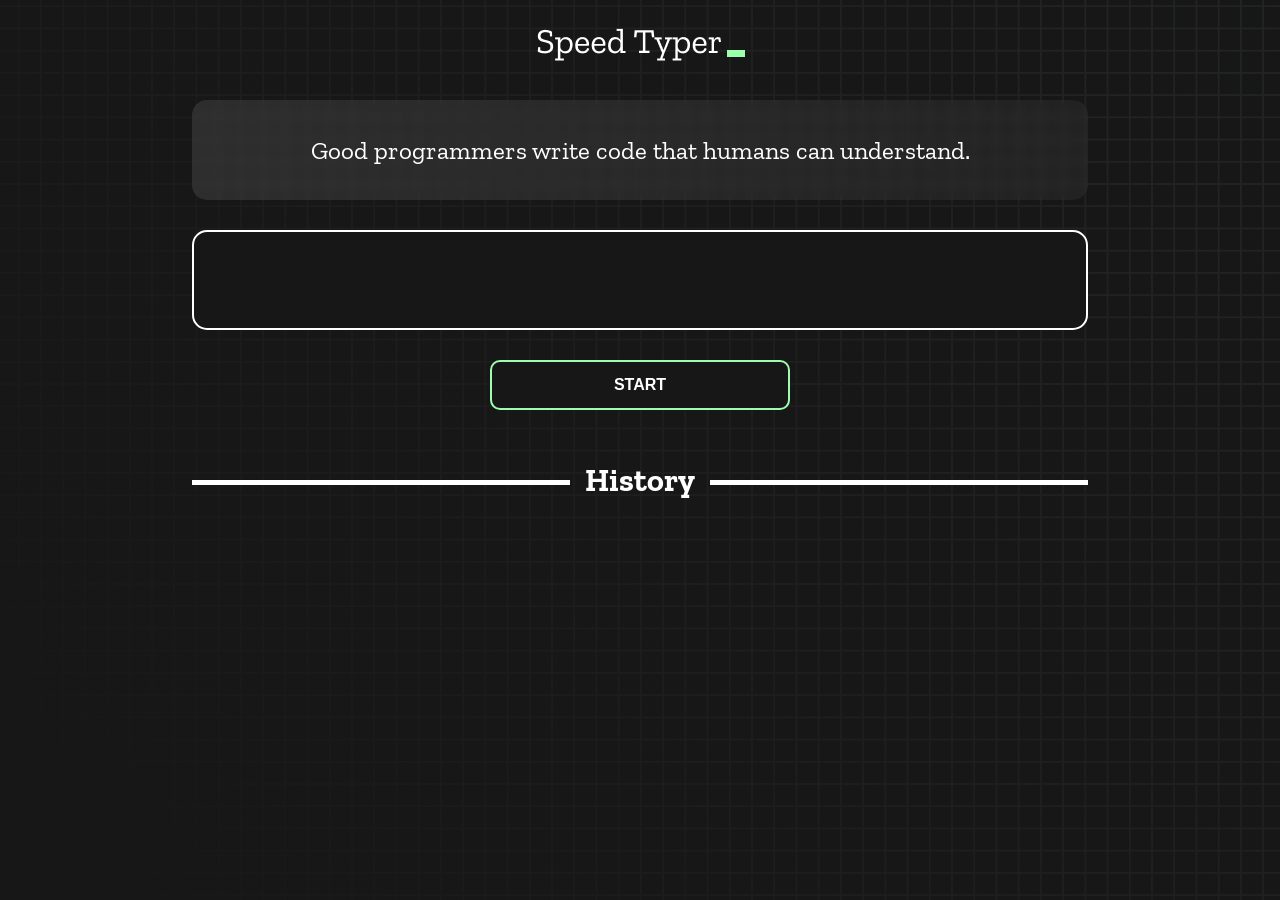
<file: index.html>
<!DOCTYPE html>
<html lang="en">
  <head>
    <meta charset="UTF-8" />
    <meta http-equiv="X-UA-Compatible" content="IE=edge" />
    <meta name="viewport" content="width=device-width, initial-scale=1.0" />
    <title>Type Monster</title>
    <link rel="stylesheet" href="styles.css" />
    <link rel="preconnect" href="https://fonts.googleapis.com" />
    <link rel="preconnect" href="https://fonts.gstatic.com" crossorigin />
    <link
      href="https://fonts.googleapis.com/css2?family=Zilla+Slab:wght@300;400;500&display=swap"
      rel="stylesheet"
    />
  </head>
  <body>
    <h1 class="title"><img src="./logo.png" /></h1>
    <div id="show-time">0 seconds</div>

    <div class="box-container">
      <div id="question"></div>

      <div id="display" class="inactive"></div>

      <div class="buttons">
        <button id="starts">START</button>
      </div>

      <div class="divider-container">
        <div class="line"></div>
        <h1 class="title2">History</h1>
        <div class="line"></div>
      </div>
      <div id="histories"></div>
    </div>

    <div id="countdown"></div>
    <div id="modal-background" class="hidden"></div>
    <div id="result" class="hidden"></div>

    <script src="./history.js"></script>
    <script src="./script.js"></script>
  </body>
</html>
</file>
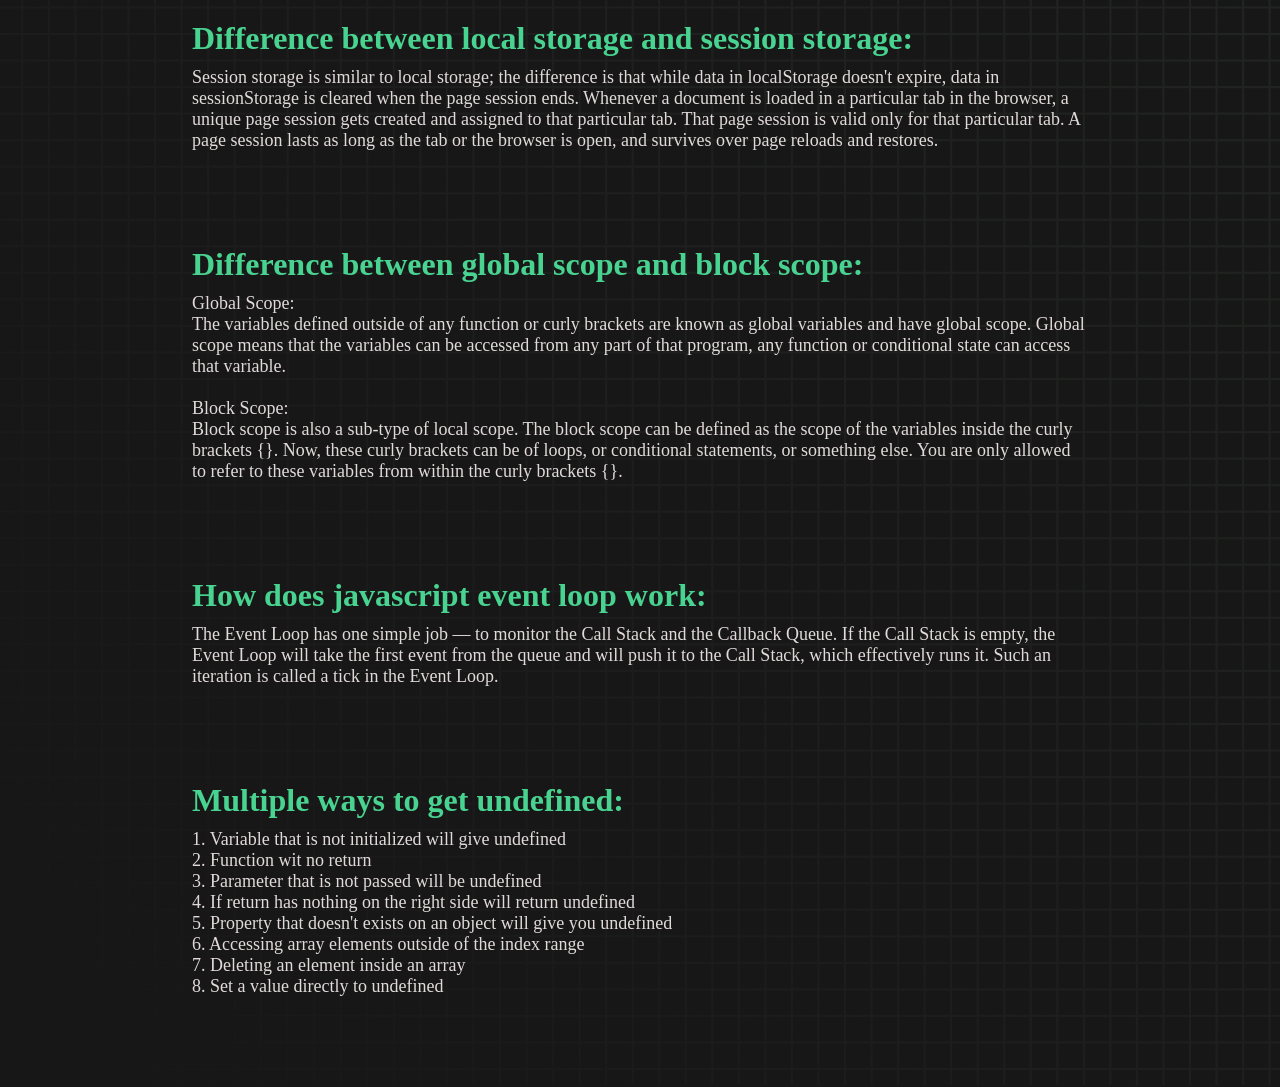
<file: blog.html>
<!DOCTYPE html>
<html lang="en">
<head>
    <meta charset="UTF-8">
    <meta http-equiv="X-UA-Compatible" content="IE=edge">
    <meta name="viewport" content="width=device-width, initial-scale=1.0">
    <title>Type Monster Blog</title>
    <link rel="stylesheet" href="styles.css" />

</head>
<body>
    <div class="box-container ">
        <div>
            <h1 class="blog-header">Difference between local storage and session storage:</h1>
            <p class="blog-details">Session storage is similar to local storage; the difference is that while data in localStorage doesn't expire, data in sessionStorage is cleared when the page session ends. Whenever a document is loaded in a particular tab in the browser, a unique page session gets created and assigned to that particular tab. That page session is valid only for that particular tab.            A page session lasts as long as the tab or the browser is open, and survives over page reloads and restores.</p>
        </div>

        <div>
            <h1 class="blog-header">Difference between global scope and block scope:</h1>
            <p class="blog-details">Global Scope: <br> The variables defined outside of any function or curly brackets are known as global variables and have global scope. Global scope means that the variables can be accessed from any part of that program, any function or conditional state can access that variable. <br><br> Block Scope: <br> Block scope is also a sub-type of local scope. The block scope can be defined as the scope of the variables inside the curly brackets {}. Now, these curly brackets can be of loops, or conditional statements, or something else. You are only allowed to refer to these variables from within the curly brackets {}. </p>
        </div>

        <div>
            <h1 class="blog-header">How does javascript event loop work:</h1>
            <p class="blog-details">The Event Loop has one simple job — to monitor the Call Stack and the Callback Queue. If the Call Stack is empty, the Event Loop will take the first event from the queue and will push it to the Call Stack, which effectively runs it. Such an iteration is called a tick in the Event Loop.</p>
        </div>

        <div>
            <h1 class="blog-header">Multiple ways to get undefined:</h1>
            <p class="blog-details">1. Variable that is not initialized will give undefined <br>2. Function wit no return <br>3. Parameter that is not passed will be undefined <br>4. If return has nothing on the right side will return undefined <br>5. Property that doesn't exists on an object will give you undefined <br>6. Accessing array elements outside of the index range <br>7. Deleting an element inside an array <br>8. Set a value directly to undefined </p>
        </div>
    </div>
</body>
</html>
</file>
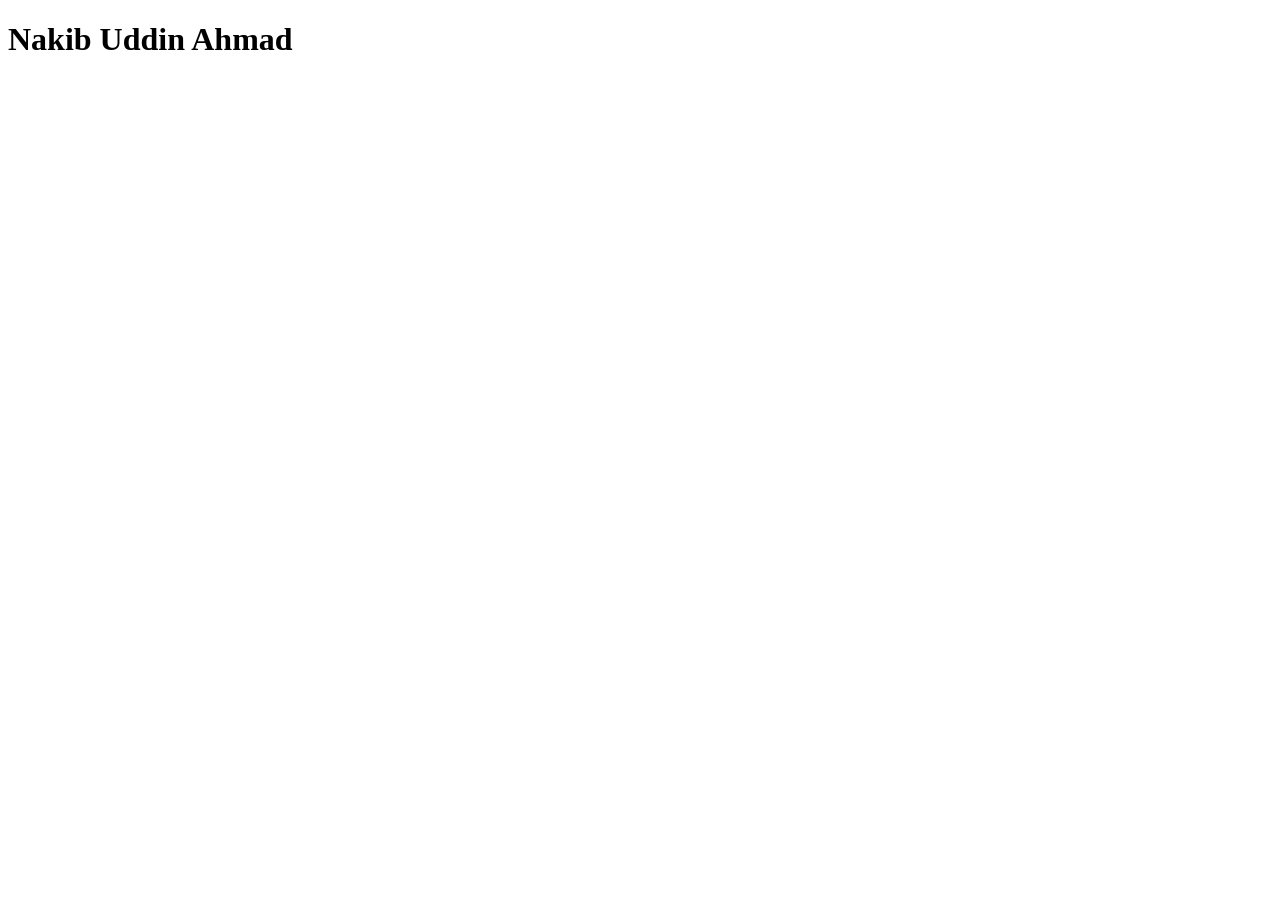
<file: temp.html>
<!DOCTYPE html>
<html lang="en">
<head>
    <meta charset="UTF-8">
    <meta http-equiv="X-UA-Compatible" content="IE=edge">
    <meta name="viewport" content="width=device-width, initial-scale=1.0">
    <title>Document</title>
</head>
<body class="">
    <h1>Nakib Uddin Ahmad</h1>
</body>
</html>
</file>
<file: styles.css>
* {
  padding: 0;
  padding-bottom: 5px;
  margin: 0;
  box-sizing: border-box;
}

body {
  background-image: url("./bg.png");
  background-size: cover;
  background-position: left top;
  font-family: "Zilla Slab", serif;
}

.box-container {
  width: 70%;
  margin: 0 auto;
}

#question {  
  min-height: 100px;
  padding: 20px;
  display: flex;
  align-items: center;
  justify-content: center;
  color: white;
  font-size: 25px;
  border-radius: 15px;
  background: rgb(255, 255, 255);
  background: linear-gradient(
    92.49deg,
    rgba(255, 255, 255, 0.1) 0.18%,
    rgba(255, 255, 255, 0.05) 99.85%
  );
  backdrop-filter: blur(5px);
  margin-bottom: 30px;
}

#display {
  min-height: 100px;
  display: flex;
  flex-wrap: wrap;
  align-items: center;
  padding: 1rem;
  text-align: left;
  color: white;
  font-size: 32px;
  background-color: #171717;
  border: 2px solid #9dffad;
  border-radius: 15px;
}

#countdown {
  position: fixed;
  height: 100vh;
  width: 100vw;
  background-color: rgba(0, 0, 0, 0.8);
  top: 0;
  left: 0;
  display: flex;
  align-items: center;
  justify-content: center;
  font-size: 3rem;
  color: white;
  display: none;
}
#result {
  position: fixed;
  top: 50%; 
  left: 50%;
  transform: translate(-50%, -50%);
  height: 305px;
  width: 400px;
  background-color: #171717;
  border-radius: 15px;
  border: 2px solid #9dffad;
  color: white;
  text-align: center;
  padding: 2rem;
}
#show-time{
  display: none;
  text-align: center;
  color: white;
  margin: 10px 0;
}

.green {
  color: #9dffad;
}
.green2 {  
  color: rgb(93, 252, 93);
  /* color: #9DFFAD; */
  /* color: #49d390; */

}
.red {
  color: #eb6565;
}
.bold {
  font-weight: 700;
}
.inactive {
  border: 2px solid white !important;
}
.hidden {
  display: none;
}
.title {
  text-align: center;
  color: white;
  margin: 20px 0;
}

.divider-container {
  height: 80px;
  display: flex;
  justify-content: center;
  align-items: center;
  gap: 15px;
  margin: 0 auto;
}

.line {
  height: 2px;
  background: white;
  width: 100%;
}

.title2 {
  color: white;
  display: block;
}

.buttons {
  display: flex;
  justify-content: center;
  margin: 30px 0;
}
button {
  padding: 10px 20px;
  border: none;
  font-size: 16px;
  font-weight: bold;
  width: 300px;
  height: 50px;
  color: white;
  background-color: #171717;
  border-radius: 10px;
  border: 2px solid #9dffad;
  cursor: pointer;
}

#histories {
  display: grid;
  grid-template-columns: repeat(3, 1fr);
  gap: 15px;
}

.card {
  width: 100%;
  height: 100%;
  padding: 50px;
  display: flex;
  flex-direction: column;
  justify-content: space-between;
  align-items: center;
  padding: 20px 30px;
  color: white;
  border-radius: 7px;
  background: rgb(255, 255, 255);
  background: linear-gradient(
    92.49deg,
    rgba(255, 255, 255, 0.1) 0.18%,
    rgba(255, 255, 255, 0.05) 99.85%
  );
  backdrop-filter: blur(5px);
  margin-bottom: 30px;
}

#modal-background {
  margin: auto;
  background: rgb(255, 255, 255);
  background: linear-gradient(
    92.49deg,
    rgba(255, 255, 255, 0.1) 0.18%,
    rgba(255, 255, 255, 0.05) 99.85%
  );
  backdrop-filter: blur(5px);
  height: 100vh;
  width: 100%;
  position: fixed;
  top: 0;
}

/* blog part */
.blog-header{
  margin-top: 20px;  
  color: #49d390;  
}

.blog-details{  
  margin: 5px 0 65px 0;
  color: rgb(226, 218, 218);
  font-size: 18px;
}


/* responsive for mobile device */
@media only screen and (min-width: 0px) and (max-width: 575px) {
  .box-container {
    padding: 0 20px;
    width: 100%;
  }
  #histories {
    display: flex;
    flex-wrap: wrap;
    justify-content: space-around;
  }
}

/* responsive for tab */
@media only screen and (min-width: 576px) and (max-width: 767px) {
  #histories {    
    grid-template-columns: repeat(2, 1fr);    
  }
}
</file>
